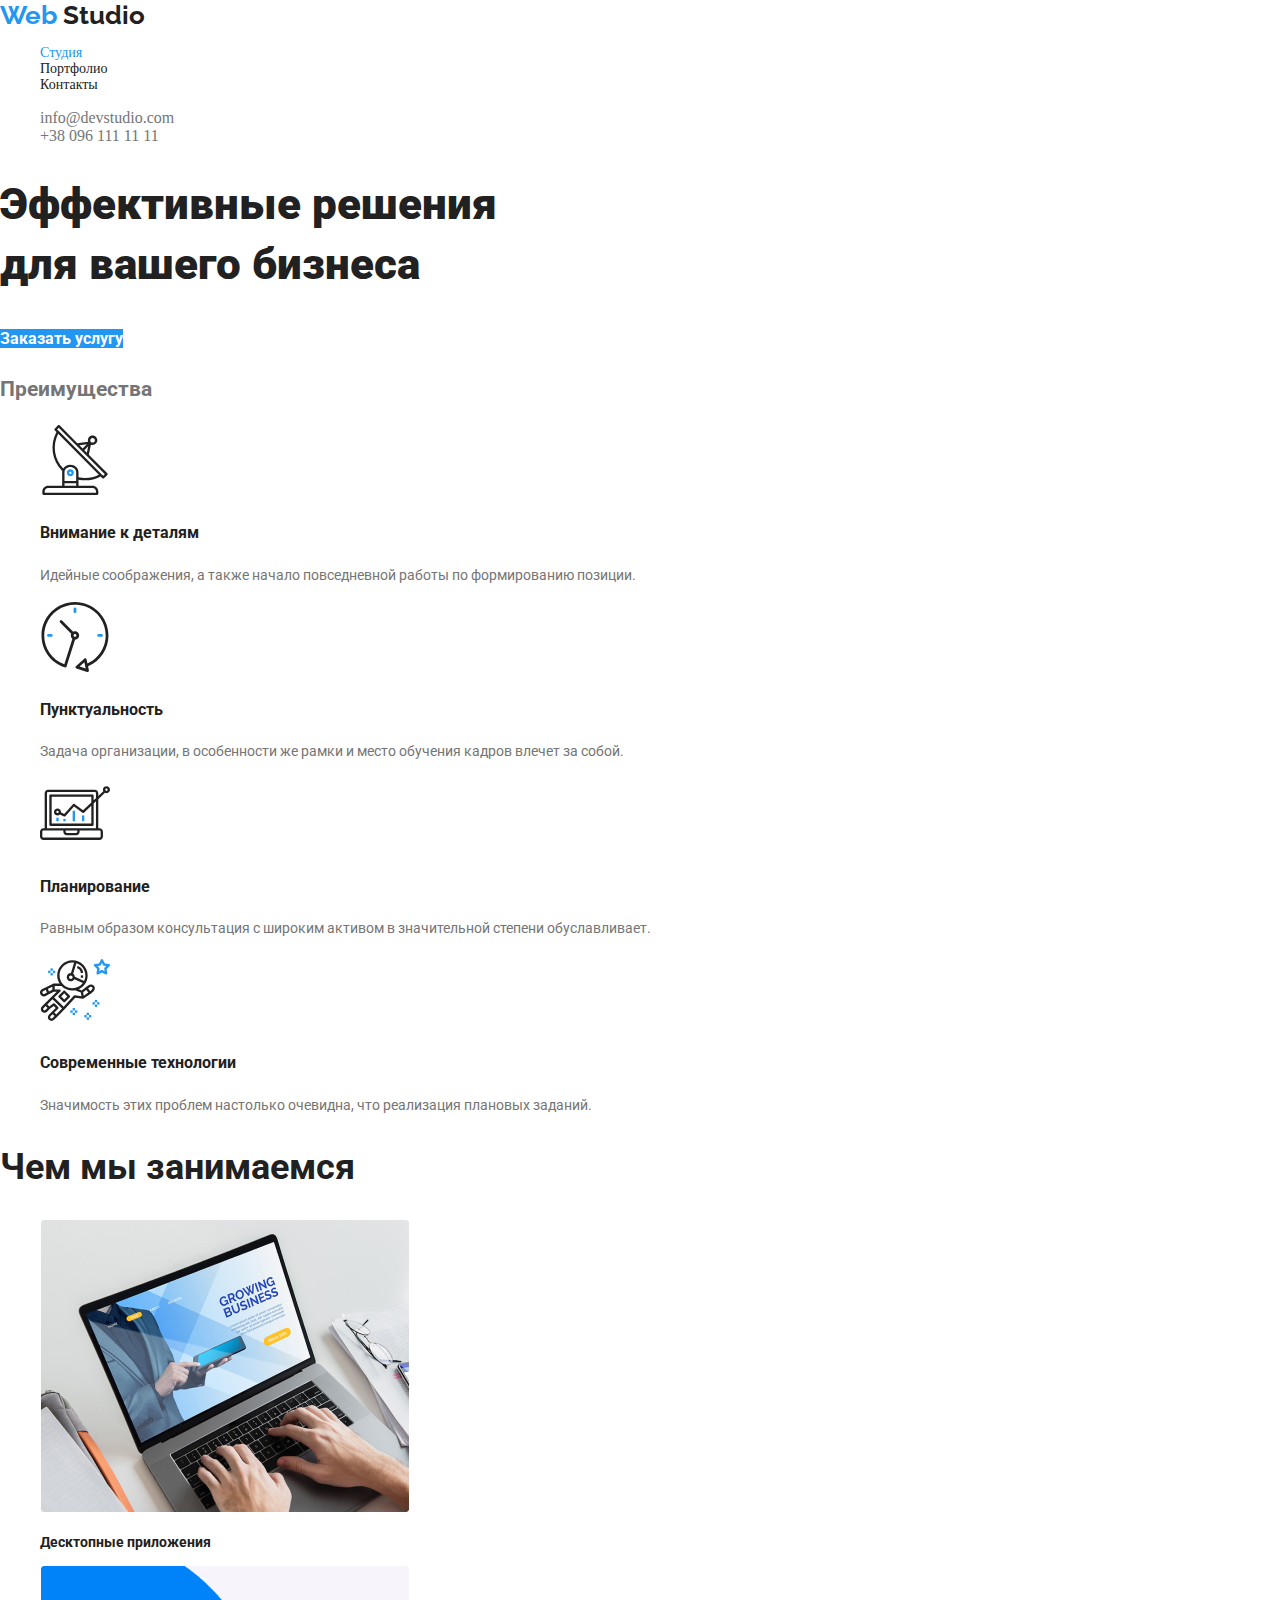
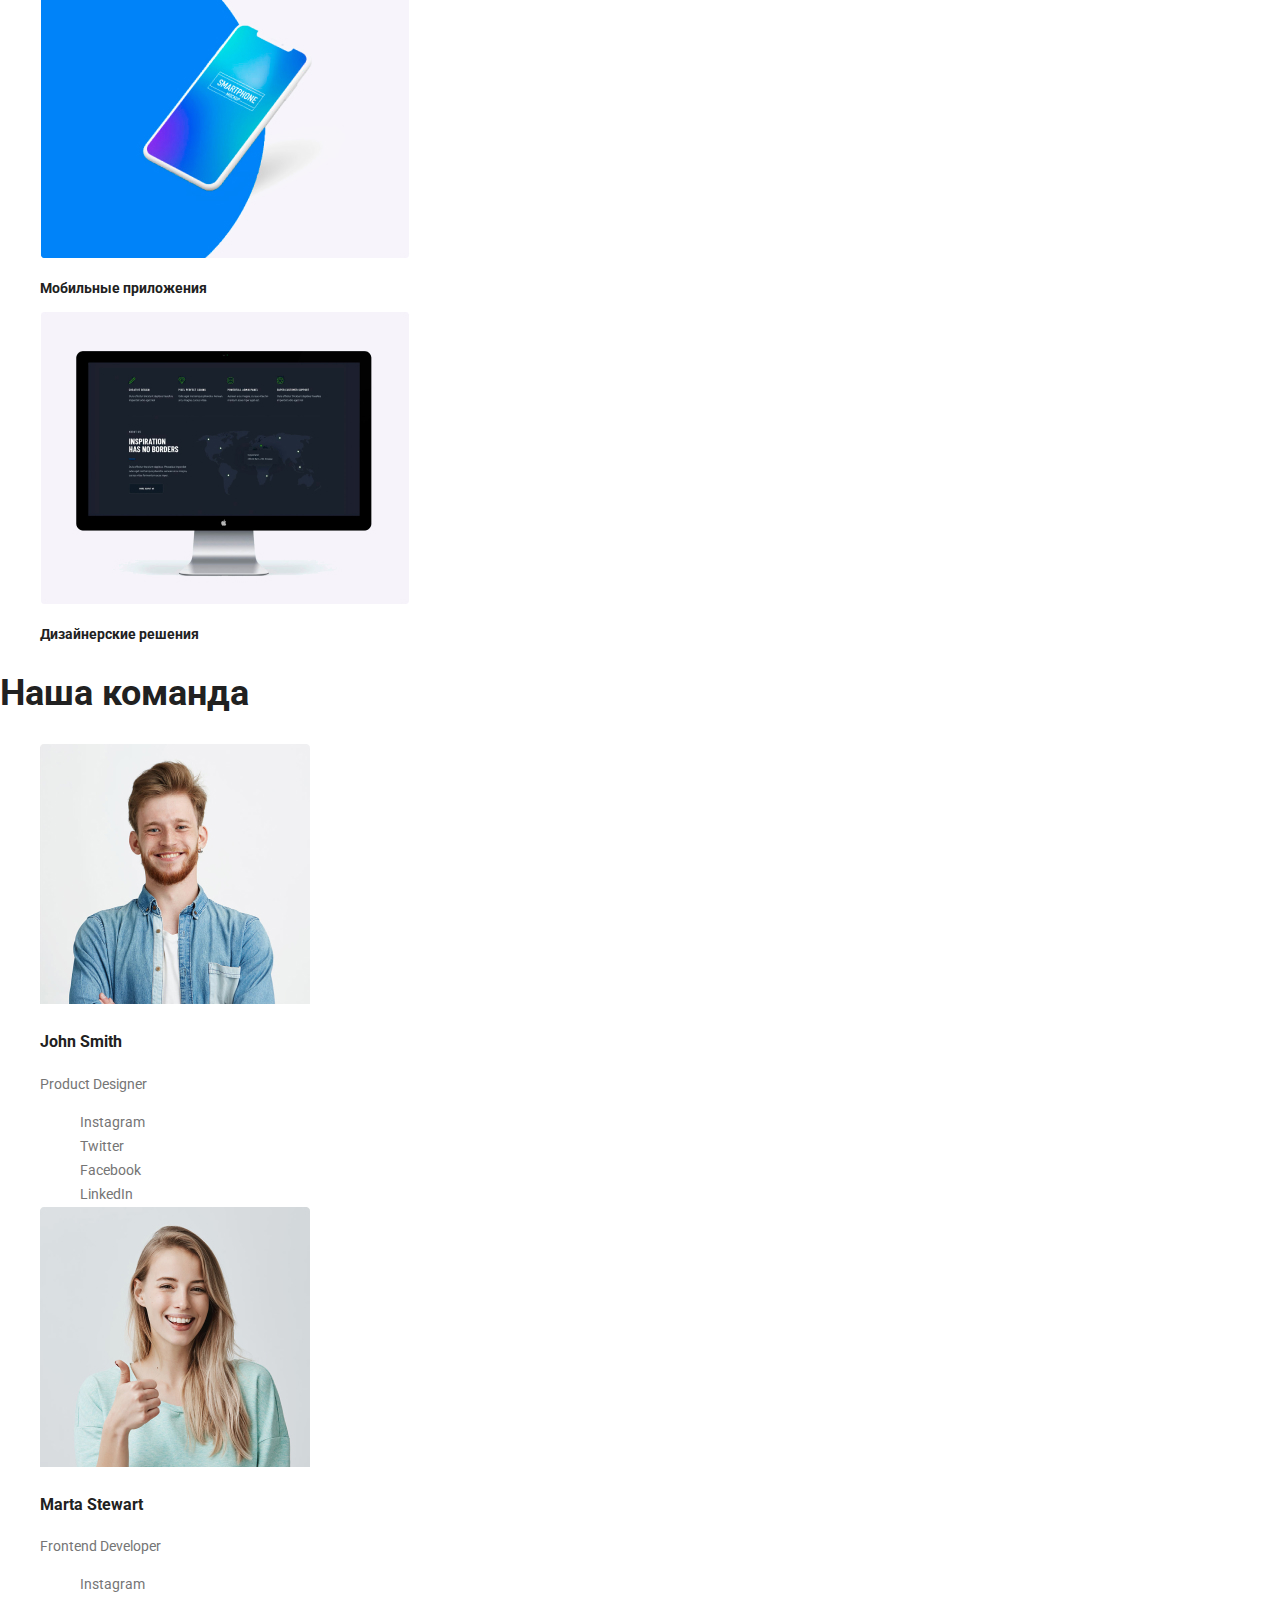
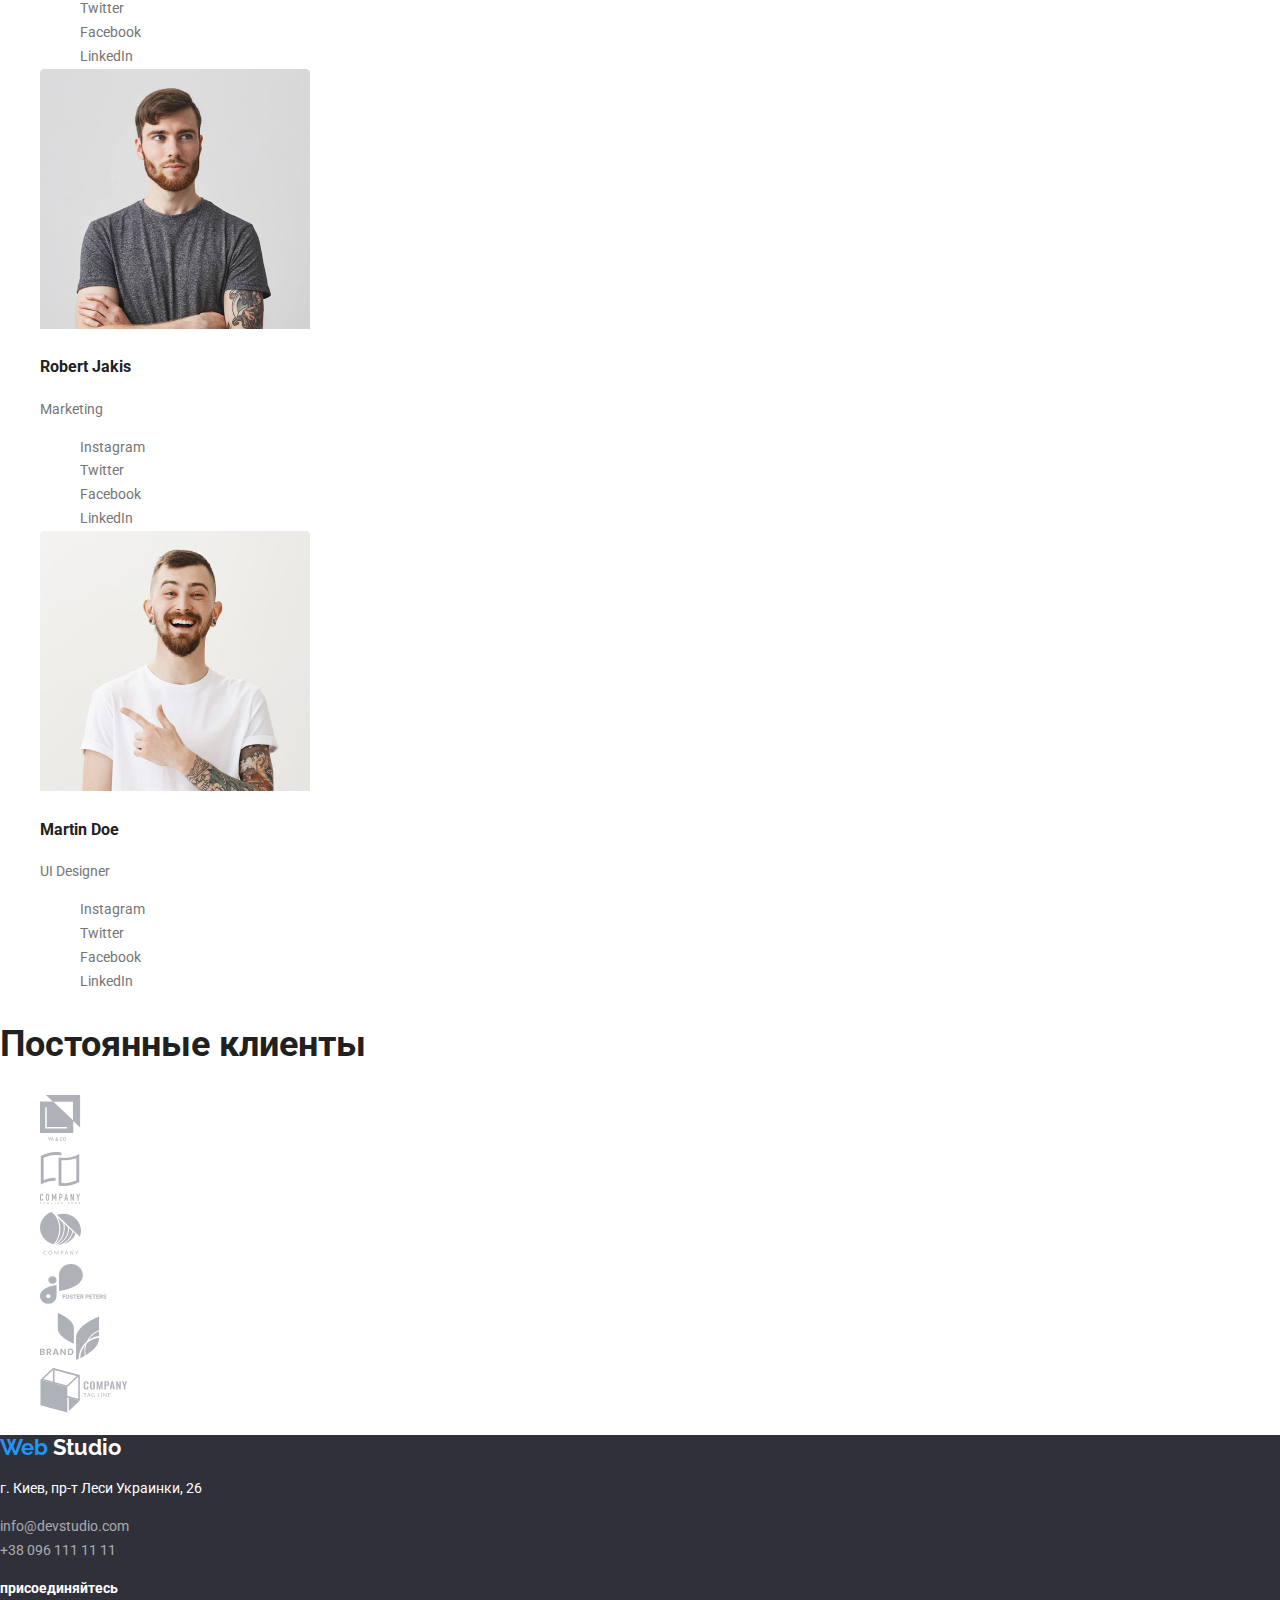
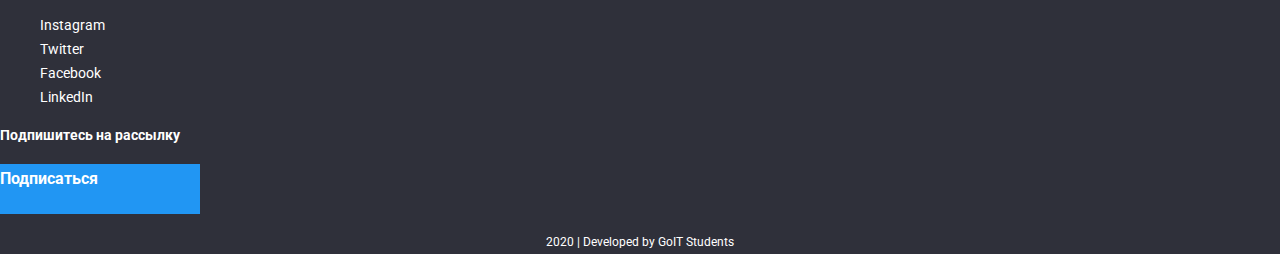
<file: index.html>
<!DOCTYPE html>
<html lang="ru">

<head>
    <meta charset="UTF-8">
    <meta name="viewport" content="width=device-width, initial-scale=1.0">
    <title>Web studio</title>
    <link rel="stylesheet" href="css/normalise.css">
    <link rel="stylesheet" href="css/main.css">
    <link href="https://fonts.googleapis.com/css2?family=Raleway:wght@700&family=Roboto:wght@400;500;700&display=swap"
        rel="stylesheet">
</head>

<body>

    <header>
        <nav>
            <a class="logo" lang="en" href="/"> <span class="first">Web</span> Studio</a>
            <ul class="site-nav list">
                <li><a class="link current" href="">Студия</a></li>
                <li><a class="link" href="./profile.html">Портфолио</a></li>
                <li><a class="link" href="">Контакты</a></li>
            </ul>
            <ul class="list">
                <li><a class="link mail" href="mailto:info@devstudio.com">info@devstudio.com</a></li>
                <li><a class="link tel" href="tel:+380961111111">+38 096 111 11 11</a></li>
            </ul>
        </nav>
    </header>
    <main>
        <!--Hero-->
        <section>
            <h1 class="hero-title">Эффективные решения<br /> для вашего бизнеса</h1>
            <a class="button primary" href="">Заказать услугу</a>
        </section>
        <!--Преимущества-->
        <section>
            <h2>Преимущества</h2>
            <ul class="list">
                <li>
                    <img src="./images/antenna-1.svg" alt="антена">
                    <h3 class="title third">Внимание к деталям</h3>
                    <p>Идейные соображения, а также начало повседневной работы по формированию позиции.</p>
                </li>
                <li>
                    <img src="./images/clock-1.svg" alt="часы">
                    <h3 class="title third">Пунктуальность</h3>
                    <p>Задача организации, в особенности же рамки и место обучения кадров влечет за собой.</p>
                </li>
                <li>
                    <img src="./images/diagram-1.svg" alt="диаграмма">
                    <h3 class="title third">Планирование</h3>
                    <p>Равным образом консультация с широким активом в значительной степени обуславливает.</p>
                </li>
                <li>
                    <img src="./images/astronaut-1.svg" alt="астронавт">
                    <h3 class="title third">Современные технологии</h3>
                    <p>Значимость этих проблем настолько очевидна, что реализация плановых заданий.</p>
                </li>
            </ul>
        </section>
        <!--Чем мы занимаемся-->
        <section>
            <h2 class="title second">Чем мы занимаемся</h2>
            <ul class="list">
                <li> <a class="link" href="">
                        <img src="./images/laptop.jpg" alt="ноутбук" width="370" height="294">
                        <h3 class="title third">Десктопные приложения</h3>
                    </a> </li>
                <li>
                    <a class="link" href="">
                        <img src="./images/phone.jpg" alt="телефон" width="370" height="294">
                        <h3 class="title third">Мобильные приложения</h3>
                    </a>
                </li>
                <li>
                    <a class="link" href="">
                        <img src="./images/screem.jpg" alt="монитор" width="370" height="294">
                        <h3 class="title third">Дизайнерские решения</h3>
                    </a>
                </li>
            </ul>
        </section>
        <!--Наша команда-->
        <section>
            <h2 class="title second">Наша команда</h2>
            <ul class="list" lang="en">
                <li>
                    <img src="./images/John-Smith.jpg" alt="John Smith" width="270" height="260">
                    <h3 class="title third">John Smith</h3>
                    <p>Product Designer</p>
                    <ul class="list">
                        <li> <a class="social-link" href="" aria-label="Ссылка на Instagram">Instagram</a></li>
                        <li> <a class="social-link" href="" aria-label="Ссылка на Twitter">Twitter</a></li>
                        <li> <a class="social-link" href="" aria-label="Ссылка на Facebook">Facebook</a></li>
                        <li> <a class="social-link" href="" aria-label="Ссылка на LinkedIn">LinkedIn</a></li>
                    </ul>
                </li>
                <li>
                    <img src="./images/Marta-Stewart.jpg" alt="Marta Stewart" width="270" height="260">
                    <h3 class="title third">Marta Stewart</h3>
                    <p>Frontend Developer</p>
                    <ul class="list">
                        <li> <a class="social-link" href="" aria-label="Ссылка на Instagram">Instagram</a></li>
                        <li> <a class="social-link" href="" aria-label="Ссылка на Twitter">Twitter</a></li>
                        <li> <a class="social-link" href="" aria-label="Ссылка на Facebook">Facebook</a></li>
                        <li> <a class="social-link" href="" aria-label="Ссылка на LinkedIn">LinkedIn</a></li>
                    </ul>
                </li>
                <li>
                    <img src="./images/Robert-Jakis.jpg" alt="Robert Jakis" width="270" height="260">
                    <h3 class="title third">Robert Jakis</h3>
                    <p>Marketing</p>
                    <ul class="list">
                        <li> <a class="social-link" href="" aria-label="Ссылка на Instagram">Instagram</a></li>
                        <li> <a class="social-link" href="" aria-label="Ссылка на Twitter">Twitter</a></li>
                        <li> <a class="social-link" href="" aria-label="Ссылка на Facebook">Facebook</a></li>
                        <li> <a class="social-link" href="" aria-label="Ссылка на LinkedIn">LinkedIn</a></li>
                    </ul>
                </li>
                <li>
                    <img src="./images/Martin-Doe.jpg" alt="Martin Doe" width="270" height="260">
                    <h3 class="title third">Martin Doe</h3>
                    <p>UI Designer</p>
                    <ul class="list">
                        <li> <a class="social-link" href="" aria-label="Ссылка на Instagram">Instagram</a></li>
                        <li> <a class="social-link" href="" aria-label="Ссылка на Twitter">Twitter</a></li>
                        <li> <a class="social-link" href="" aria-label="Ссылка на Facebook">Facebook</a></li>
                        <li> <a class="social-link" href="" aria-label="Ссылка на LinkedIn">LinkedIn</a></li>
                    </ul>
                </li>
            </ul>
        </section>
        <section>
            <h2 class="title second">Постоянные клиенты</h2>
            <ul class="list">
                <li><a href=""><img src="./images/logo-1.svg" alt="Client 1" width="44" height="49"></a></li>
                <li><a href=""><img src="./images/logo-2.svg" alt="Client 2" width="40" height="52"></a></li>
                <li><a href=""><img src="./images/logo-3.svg" alt="Client 3" width="41" height="43"></a></li>
                <li><a href=""><img src="./images/logo-4.svg" alt="Client 4" width="80" height="42"></a></li>
                <li><a href=""><img src="./images/logo-5.svg" alt="Client 5" width="59" height="47"></a></li>
                <li><a href=""><img src="./images/logo-6.svg" alt="Client 6" width="88" height="45"></a></li>
            </ul>
        </section>
    </main>
    <footer class="page-footer">
        <div>
            <a class="logo-footer" lang="en" href="/"><span class="first">Web</span> Studio</a>
            <address class="address-footer">
                <p>г. Киев, пр-т Леси Украинки, 26</p>
                <a class="link contact-footer" href="mailto:info@devstudio.com">info@devstudio.com</a></br>
                <a class="link contact-footer" href="tel:+380961111111">+38 096 111 11 11</a>
            </address>
        </div>
        <div>
            <p><strong>присоединяйтесь</strong></p>
            <ul class="footer-social link">
                <li> <a href="" aria-label="Ссылка на Instagram">Instagram</a></li>
                <li> <a href="" aria-label="Ссылка на Twitter">Twitter</a></li>
                <li> <a href="" aria-label="Ссылка на Facebook">Facebook</a></li>
                <li> <a href="" aria-label="Ссылка на LinkedIn">LinkedIn</a></li>
            </ul>
        </div>
        <div>
            <p><strong>Подпишитесь на рассылку</strong></p>
            <p class="button secondary">Подписаться</p>
        </div>
        <div>
            <p class="copyright">2020 | Developed by GoIT Students</p>
        </div>
    </footer>
</body>

</html>
</file>
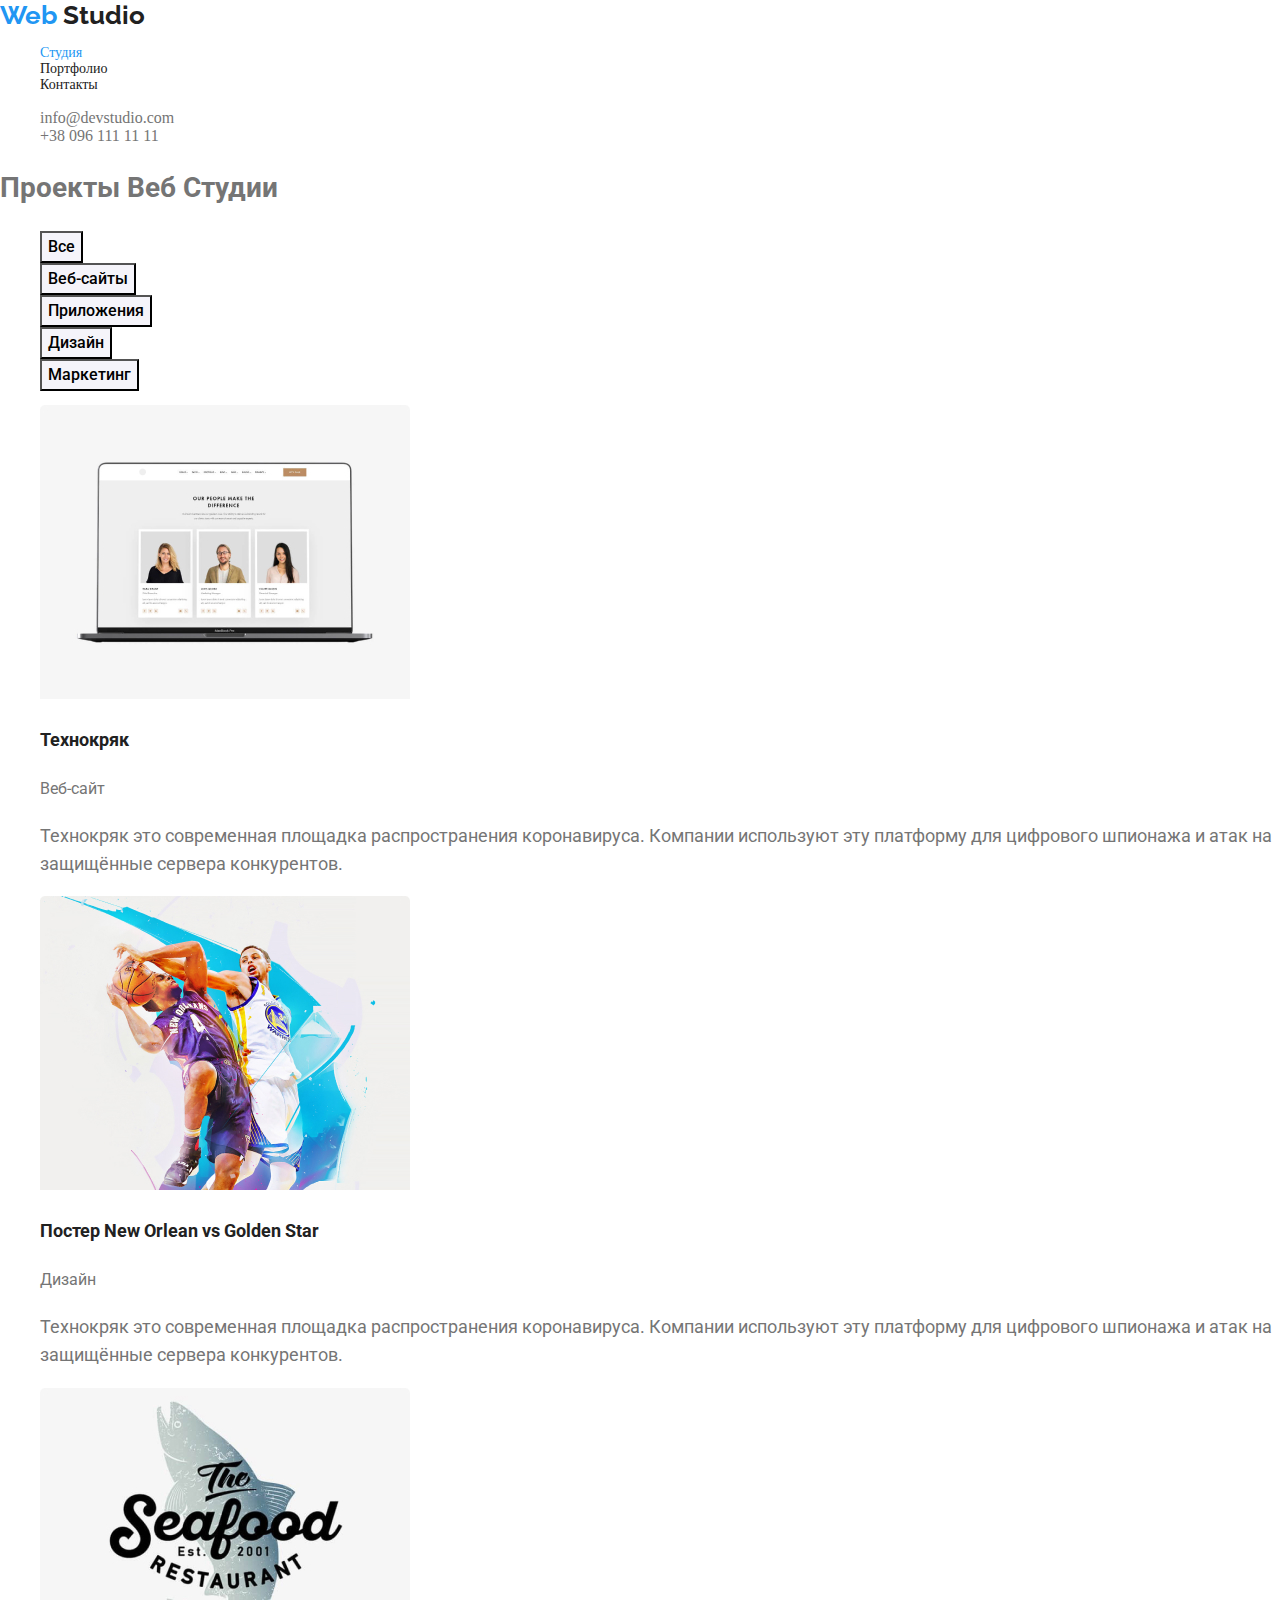
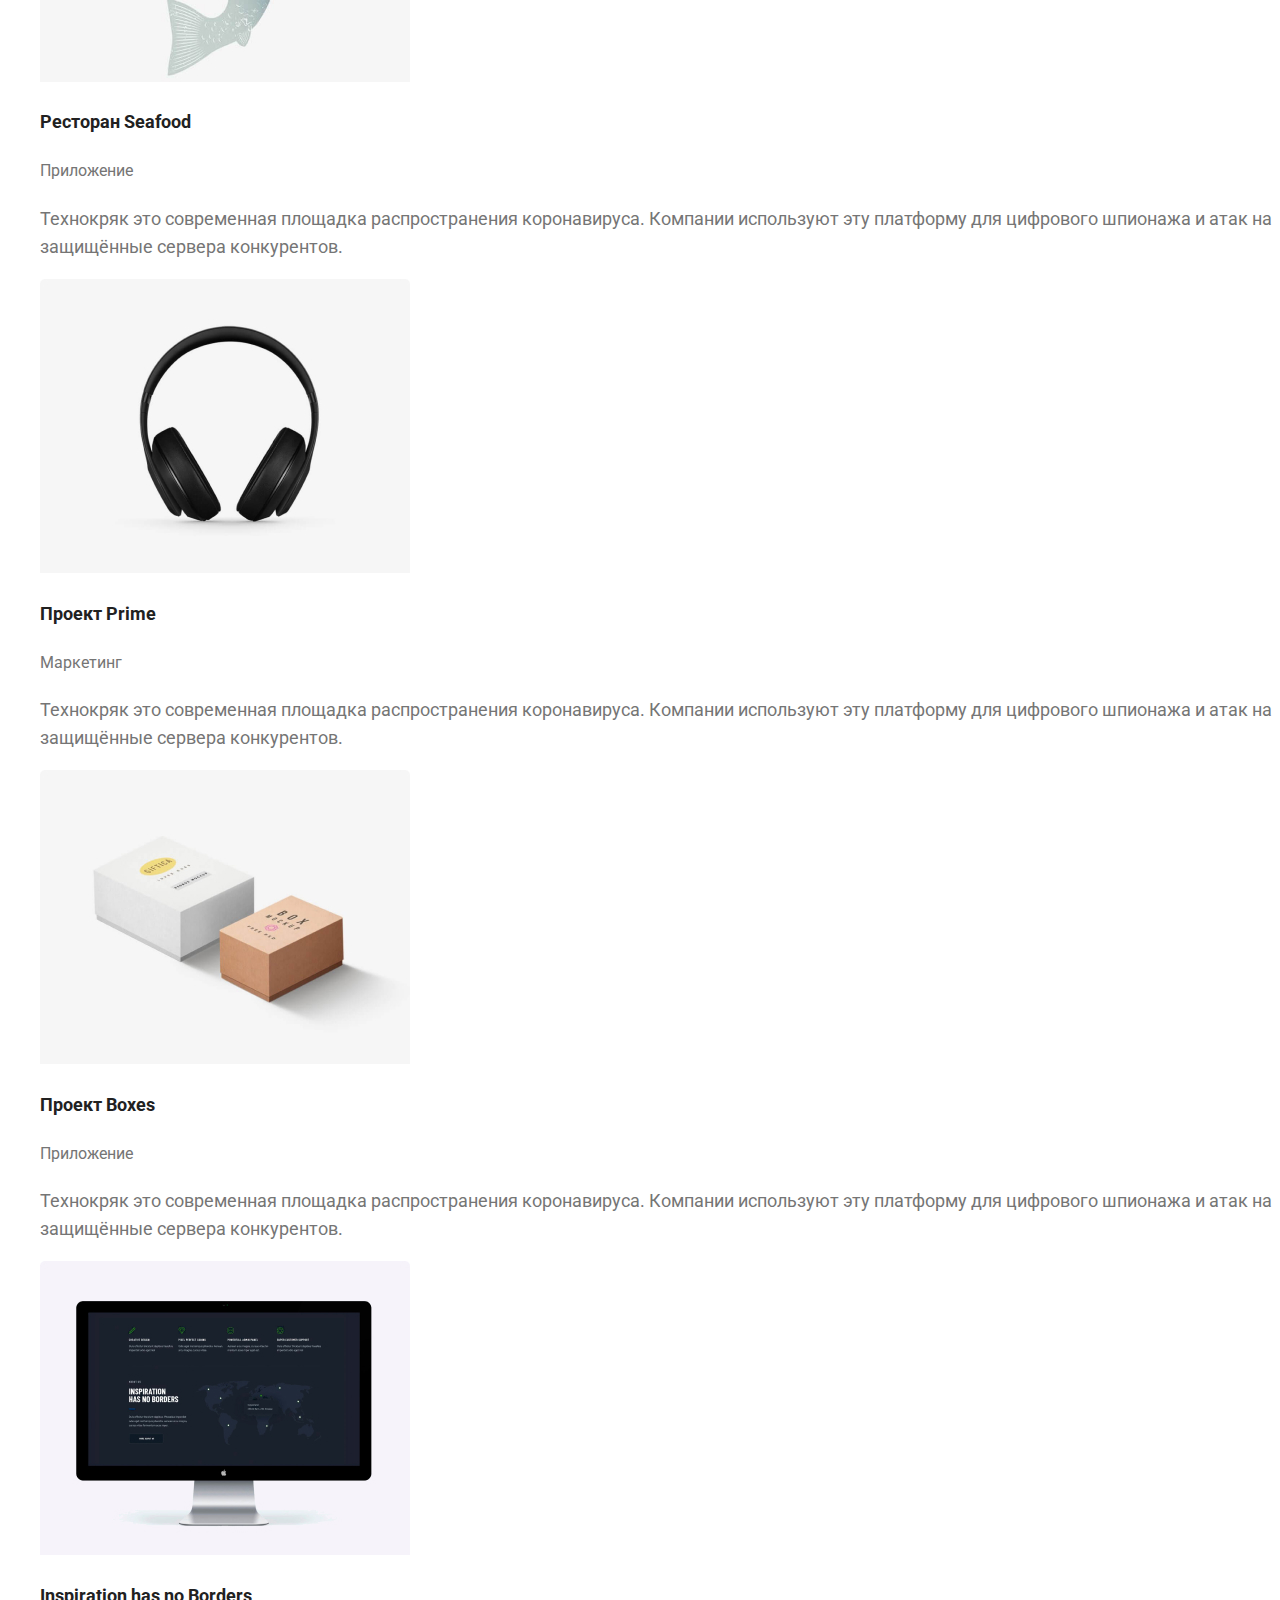
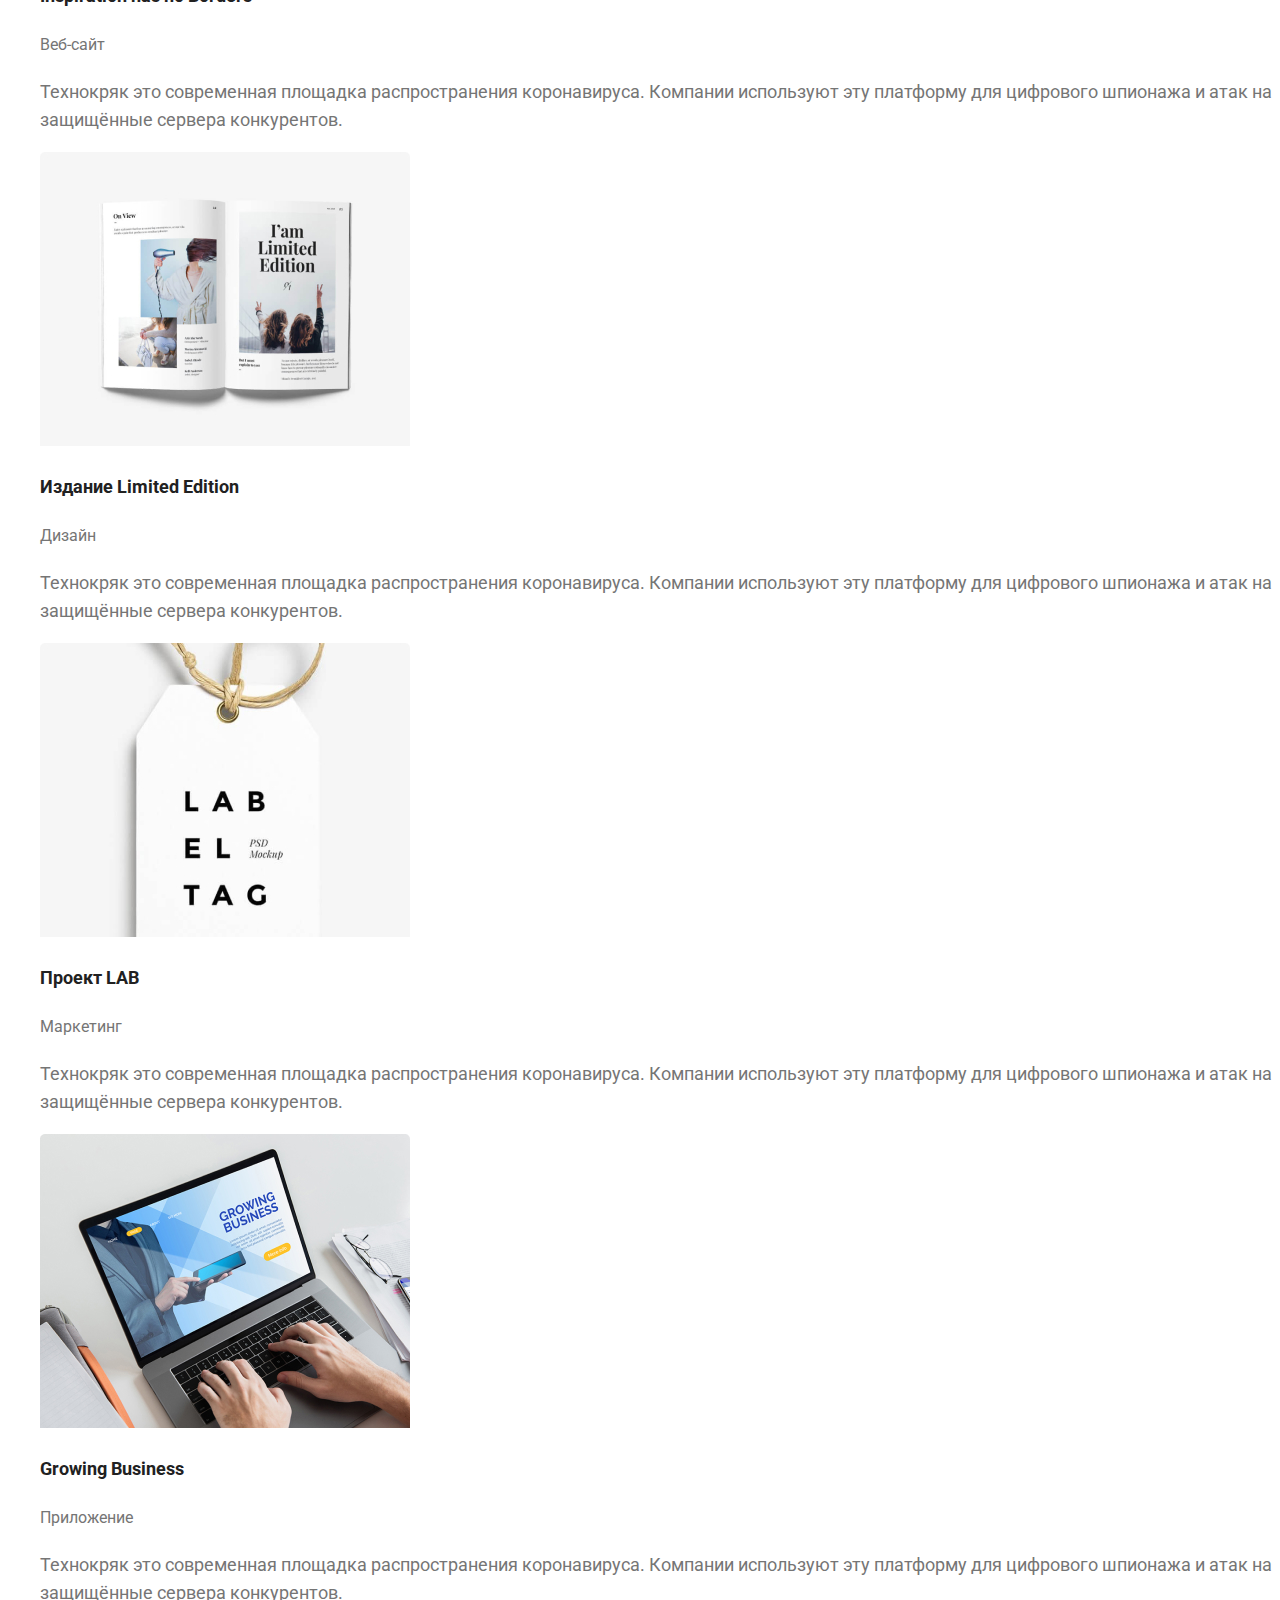
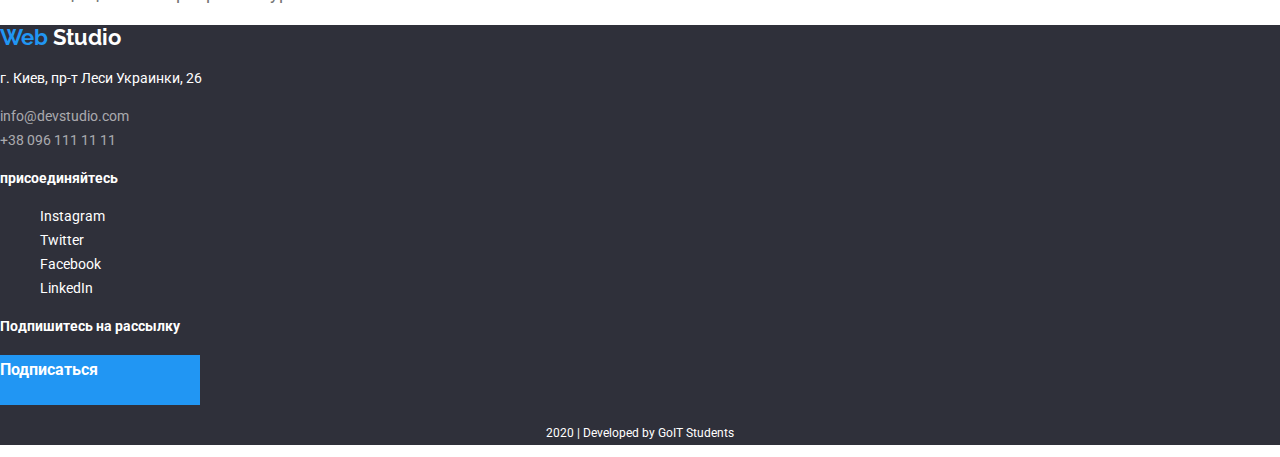
<file: profile.html>
<!DOCTYPE html>
<html lang="ru">

<head>
    <meta charset="UTF-8">
    <meta name="viewport" content="width=device-width, initial-scale=1.0">
    <title>Web studio</title>
    <link rel="stylesheet" href="css/normalise.css">
    <link rel="stylesheet" href="css/main.css">
    <link href="https://fonts.googleapis.com/css2?family=Raleway:wght@700&family=Roboto:wght@400;500;700&display=swap"
        rel="stylesheet">
</head>

<body>

    <header>
        <nav>
            <a class="logo" lang="en" href="/"> <span class="first">Web</span> Studio</a>
            <ul class="site-nav list">
                <li><a class="link current" href="">Студия</a></li>
                <li><a class="link" href="./profile.html">Портфолио</a></li>
                <li><a class="link" href="">Контакты</a></li>
            </ul>
            <ul class="list">
                <li><a class="link mail" href="mailto:info@devstudio.com">info@devstudio.com</a></li>
                <li><a class="link tel" href="tel:+380961111111">+38 096 111 11 11</a></li>
            </ul>
        </nav>
    </header>
    <main>
        <section>
            <h1>Проекты Веб Студии</h1>
            <!--Фильтры-->
            <ul class="list">
                <li><button class="menu-nav" type="button">Все</button></li>
                <li><button class="menu-nav" type="button">Веб-сайты</button></li>
                <li><button class="menu-nav" type="button">Приложения</button></li>
                <li><button class="menu-nav" type="button">Дизайн</button></li>
                <li><button class="menu-nav" type="button">Маркетинг</button></li>
            </ul>
            <!--Проекты-->
            <ul class="list">
                <li>
                    <a class="link" href=""> <img src="./images/project-1.jpg" alt="проект-1">
                        <h2 class="project-title">Технокряк</h2>
                        <p class="text-menu">Веб-сайт</p>
                        <p class="project-text">Технокряк это современная площадка распространения коронавируса.
                            Компании используют эту платформу для цифрового шпионажа и атак на защищённые сервера
                            конкурентов.</p>
                    </a></li>
                <li>
                    <a class="link" href=""><img src="./images/project-2.jpg" alt="проект-2">
                        <h2 class="project-title">Постер New Orlean vs Golden Star</h2>
                        <p class="text-menu">Дизайн</p>
                        <p class="project-text">Технокряк это современная площадка распространения коронавируса.
                            Компании используют эту платформу для цифрового шпионажа и атак на защищённые сервера
                            конкурентов.</p>
                    </a></li>
                <li>
                    <a class="link" href=""><img src="./images/project-3.jpg" alt="проект-3">
                        <h2 class="project-title">Ресторан Seafood</h2>
                        <p class="text-menu">Приложение</p>
                        <p class="project-text">Технокряк это современная площадка распространения коронавируса.
                            Компании используют эту платформу для цифрового шпионажа и атак на защищённые сервера
                            конкурентов.</p>
                    </a></li>
                <li>
                    <a class="link" href=""><img src="./images/project-4.jpg" alt="проект-4">
                        <h2 class="project-title">Проект Prime</h2>
                        <p class="text-menu">Маркетинг</p>
                        <p class="project-text">Технокряк это современная площадка распространения коронавируса.
                            Компании используют эту платформу для цифрового шпионажа и атак на защищённые сервера
                            конкурентов.</p>
                    </a></li>
                <li>
                    <a class="link" href=""><img src="./images/project-5.jpg" alt="проект-5">
                        <h2 class="project-title">Проект Boxes</h2>
                        <p class="text-menu">Приложение</p>
                        <p class="project-text">Технокряк это современная площадка распространения коронавируса.
                            Компании используют эту платформу для цифрового шпионажа и атак на защищённые сервера
                            конкурентов.</p>
                    </a></li>
                <li>
                    <a class="link" href=""><img src="./images/project-6.jpg" alt="проект-6">
                        <h2 class="project-title">Inspiration has no Borders</h2>
                        <p class="text-menu">Веб-сайт</p>
                        <p class="project-text">Технокряк это современная площадка распространения коронавируса.
                            Компании используют эту платформу для цифрового шпионажа и атак на защищённые сервера
                            конкурентов.</p>
                    </a></li>
                <li>
                    <a class="link" href=""><img src="./images/project-7.jpg" alt="проект-7">
                        <h2 class="project-title">Издание Limited Edition</h2>
                        <p class="text-menu">Дизайн</p>
                        <p class="project-text">Технокряк это современная площадка распространения коронавируса.
                            Компании используют эту платформу для цифрового шпионажа и атак на защищённые сервера
                            конкурентов.</p>
                    </a></li>
                <li>
                    <a class="link" href=""><img src="./images/project-8.jpg" alt="проект-8">
                        <h2 class="project-title">Проект LAB</h2>
                        <p class="text-menu">Маркетинг</p>
                        <p class="project-text">Технокряк это современная площадка распространения коронавируса.
                            Компании используют эту платформу для цифрового шпионажа и атак на защищённые сервера
                            конкурентов.</p>
                    </a></li>
                <li>
                    <a class="link" href=""><img src="./images/project-9.jpg" alt="проект-9">
                        <h2 class="project-title">Growing Business</h2>
                        <p class="text-menu">Приложение</p>
                        <p class="project-text">Технокряк это современная площадка распространения коронавируса.
                            Компании используют эту платформу для цифрового шпионажа и атак на защищённые сервера
                            конкурентов.</p>
                    </a></li>
            </ul>
        </section>
    </main>
    <footer class="page-footer">
        <div>
            <a class="logo-footer" lang="en" href="/"><span class="first">Web</span> Studio</a>
            <address class="address-footer">
                <p>г. Киев, пр-т Леси Украинки, 26</p>
                <a class="link contact-footer" href="mailto:info@devstudio.com">info@devstudio.com</a></br>
                <a class="link contact-footer" href="tel:+380961111111">+38 096 111 11 11</a>
            </address>
        </div>
        <div>
            <p><strong>присоединяйтесь</strong></p>
            <ul class="footer-social link">
                <li> <a href="" aria-label="Ссылка на Instagram">Instagram</a></li>
                <li> <a href="" aria-label="Ссылка на Twitter">Twitter</a></li>
                <li> <a href="" aria-label="Ссылка на Facebook">Facebook</a></li>
                <li> <a href="" aria-label="Ссылка на LinkedIn">LinkedIn</a></li>
            </ul>
        </div>
        <div>
            <p><strong>Подпишитесь на рассылку</strong></p>
            <p class="button secondary">Подписаться</p>
        </div>
        <div>
            <p class="copyright">2020 | Developed by GoIT Students</p>
        </div>
    </footer>
</body>

</html>
</file>
<file: css/main.css>
:root {
    --accent-color: #2196F3;
    --title-color: #212121;
    --primary-text-color: #757575;
    --footer-color: #000000;
    --primary-white-color: #FFFFFF;
    --footer-black-color: #2F303A;
    --accent-background-color: #F5F4FA
}

main{
    background-color: var(--primary-white-color);
    color: var(--primary-text-color);

    font-family: Roboto; sans-serif;
    font-style: normal;
    font-weight: normal;
    font-size: 14px;
    line-height: 1.71;
}
/* button */
.button{
 background-color: var(--accent-color);  
 color: var(--primary-white-color); 
 text-decoration: none;

 font-weight: bold;
 font-size: 16px;
 line-height: 1.88;

 width: 200px;
 height: 50px; 
}

.list {
    list-style: none;
}

.link{
    text-decoration: none;    
    }

.title{
    color: var(--title-color);
    font-style: normal;
    font-weight: bold;}

.title.second{
    font-size: 36px;
    line-height: 1.16;
}
   
.link .title.third{
    font-weight: bold;
    font-size: 14px;
    line-height: 1.14;
}

     /* Logo */
    .logo{
        color: var(--title-color);
        text-decoration: none;
    
        font-family: Raleway; sans-serif;
        font-style: normal;
        font-weight: bold;
        font-size: 26px;
        line-height: 1.19;} 
     
       .first{
        color: var(--accent-color);}

    /* Контакты */
    .mail{
        color: var(--primary-text-color);
    }
    .tel{
        color: var(--primary-text-color);
    }
    .mail:hover, 
    .mail:focus{
        color: var(--accent-color);
    }
    .tel:hover, 
    .tel:focus{
        color: var(--accent-color);
    }
     /* site-nav */
     .site-nav {
        font-weight: 500;
        font-size: 14px;
        line-height: 1.14;
     }
     .site-nav .link{
         color: var(--title-color);
     }
     .site-nav .link:hover,
     .site-nav .link:focus{
         color: var(--accent-color);
     }
     .site-nav .link.current{
        color: var(--accent-color);
     }
     
/* Hero */
.hero-title{
    color: var(--title-color);

    font-weight: 900;
    font-size: 44px;
    line-height: 1.36;
}
/*Постоянные клиенты*/

/* Наша команда */
.social-link{
    color: var(--primary-text-color);  
    text-decoration: none;
}
.social-link:hover, 
.social-link:focus{
    color: var(--accent-color);
}

   /*Footer*/  
.page-footer{
    color: var(--primary-white-color);
    background-color: var(--footer-black-color);

    font-family: Roboto; sans-serif;
    font-style: normal;
    font-weight: normal;
    font-size: 14px;
    line-height: 1.71;
}
.logo-footer{
    color: var(--primary-white-color);
    font-family: Raleway; sans-serif;
    font-style: normal;
    font-weight: bold;
    font-size: 22px;
    line-height: 1.18;
    text-decoration: none;
}
.logo-footer .first{
 color: var(--accent-color);   
}
.address-footer{
    font-style: normal;
}
.contact-footer{
    color: rgba(255, 255, 255, 0.6);
}
.contact-footer:hover, 
.contact-footer:focus{
        color: var(--accent-color);
    }
.footer-social.link{  
    list-style: none;

}
.footer-social.link a{
    color: var(--primary-white-color);
    text-decoration: none;
}
.footer-social.link a:hover, .footer-social.link a:hover{
    color: var(--accent-color);
}
.copyright{
    font-size: 12px;
    line-height: 2;
    text-align: center;
}

/* CSS Портфолио */

/* Фильтры */
.menu-nav{
    background-color: #F5F4FA;

    font-weight: 500;
    font-size: 16px;
    line-height: 1.63;
}
.menu-nav:hover, .menu-nav:focus{
    background-color: var(--accent-color);
    color: var(--primary-white-color);
}
/* Проекты */
.project-title{
    color: var(--title-color);
    font-weight: bold;
    font-size: 18px;
    line-height: 2;
}
.text-menu{
    color: var(--primary-text-color);
    font-weight: normal;
    font-size: 16px;
    line-height: 1.88;   
}
.project-text{ 
    color: var(--primary-text-color);  
    font-size: 18px;
    line-height: 1.56;
}
</file>
<file: css/normalise.css>
/*! normalize.css v8.0.1 | MIT License | github.com/necolas/normalize.css */

/* Document
   ========================================================================== */

/**
 * 1. Correct the line height in all browsers.
 * 2. Prevent adjustments of font size after orientation changes in iOS.
 */

 html {
    line-height: 1.15; /* 1 */
    -webkit-text-size-adjust: 100%; /* 2 */
  }
  
  /* Sections
     ========================================================================== */
  
  /**
   * Remove the margin in all browsers.
   */
  
  body {
    margin: 0;
  }
  
  /**
   * Render the `main` element consistently in IE.
   */
  
  main {
    display: block;
  }
  
  /**
   * Correct the font size and margin on `h1` elements within `section` and
   * `article` contexts in Chrome, Firefox, and Safari.
   */
  
  h1 {
    font-size: 2em;
    margin: 0.67em 0;
  }
  
  /* Grouping content
     ========================================================================== */
  
  /**
   * 1. Add the correct box sizing in Firefox.
   * 2. Show the overflow in Edge and IE.
   */
  
  hr {
    box-sizing: content-box; /* 1 */
    height: 0; /* 1 */
    overflow: visible; /* 2 */
  }
  
  /**
   * 1. Correct the inheritance and scaling of font size in all browsers.
   * 2. Correct the odd `em` font sizing in all browsers.
   */
  
  pre {
    font-family: monospace, monospace; /* 1 */
    font-size: 1em; /* 2 */
  }
  
  /* Text-level semantics
     ========================================================================== */
  
  /**
   * Remove the gray background on active links in IE 10.
   */
  
  a {
    background-color: transparent;
  }
  
  /**
   * 1. Remove the bottom border in Chrome 57-
   * 2. Add the correct text decoration in Chrome, Edge, IE, Opera, and Safari.
   */
  
  abbr[title] {
    border-bottom: none; /* 1 */
    text-decoration: underline; /* 2 */
    text-decoration: underline dotted; /* 2 */
  }
  
  /**
   * Add the correct font weight in Chrome, Edge, and Safari.
   */
  
  b,
  strong {
    font-weight: bolder;
  }
  
  /**
   * 1. Correct the inheritance and scaling of font size in all browsers.
   * 2. Correct the odd `em` font sizing in all browsers.
   */
  
  code,
  kbd,
  samp {
    font-family: monospace, monospace; /* 1 */
    font-size: 1em; /* 2 */
  }
  
  /**
   * Add the correct font size in all browsers.
   */
  
  small {
    font-size: 80%;
  }
  
  /**
   * Prevent `sub` and `sup` elements from affecting the line height in
   * all browsers.
   */
  
  sub,
  sup {
    font-size: 75%;
    line-height: 0;
    position: relative;
    vertical-align: baseline;
  }
  
  sub {
    bottom: -0.25em;
  }
  
  sup {
    top: -0.5em;
  }
  
  /* Embedded content
     ========================================================================== */
  
  /**
   * Remove the border on images inside links in IE 10.
   */
  
  img {
    border-style: none;
  }
  
  /* Forms
     ========================================================================== */
  
  /**
   * 1. Change the font styles in all browsers.
   * 2. Remove the margin in Firefox and Safari.
   */
  
  button,
  input,
  optgroup,
  select,
  textarea {
    font-family: inherit; /* 1 */
    font-size: 100%; /* 1 */
    line-height: 1.15; /* 1 */
    margin: 0; /* 2 */
  }
  
  /**
   * Show the overflow in IE.
   * 1. Show the overflow in Edge.
   */
  
  button,
  input { /* 1 */
    overflow: visible;
  }
  
  /**
   * Remove the inheritance of text transform in Edge, Firefox, and IE.
   * 1. Remove the inheritance of text transform in Firefox.
   */
  
  button,
  select { /* 1 */
    text-transform: none;
  }
  
  /**
   * Correct the inability to style clickable types in iOS and Safari.
   */
  
  button,
  [type="button"],
  [type="reset"],
  [type="submit"] {
    -webkit-appearance: button;
  }
  
  /**
   * Remove the inner border and padding in Firefox.
   */
  
  button::-moz-focus-inner,
  [type="button"]::-moz-focus-inner,
  [type="reset"]::-moz-focus-inner,
  [type="submit"]::-moz-focus-inner {
    border-style: none;
    padding: 0;
  }
  
  /**
   * Restore the focus styles unset by the previous rule.
   */
  
  button:-moz-focusring,
  [type="button"]:-moz-focusring,
  [type="reset"]:-moz-focusring,
  [type="submit"]:-moz-focusring {
    outline: 1px dotted ButtonText;
  }
  
  /**
   * Correct the padding in Firefox.
   */
  
  fieldset {
    padding: 0.35em 0.75em 0.625em;
  }
  
  /**
   * 1. Correct the text wrapping in Edge and IE.
   * 2. Correct the color inheritance from `fieldset` elements in IE.
   * 3. Remove the padding so developers are not caught out when they zero out
   *    `fieldset` elements in all browsers.
   */
  
  legend {
    box-sizing: border-box; /* 1 */
    color: inherit; /* 2 */
    display: table; /* 1 */
    max-width: 100%; /* 1 */
    padding: 0; /* 3 */
    white-space: normal; /* 1 */
  }
  
  /**
   * Add the correct vertical alignment in Chrome, Firefox, and Opera.
   */
  
  progress {
    vertical-align: baseline;
  }
  
  /**
   * Remove the default vertical scrollbar in IE 10+.
   */
  
  textarea {
    overflow: auto;
  }
  
  /**
   * 1. Add the correct box sizing in IE 10.
   * 2. Remove the padding in IE 10.
   */
  
  [type="checkbox"],
  [type="radio"] {
    box-sizing: border-box; /* 1 */
    padding: 0; /* 2 */
  }
  
  /**
   * Correct the cursor style of increment and decrement buttons in Chrome.
   */
  
  [type="number"]::-webkit-inner-spin-button,
  [type="number"]::-webkit-outer-spin-button {
    height: auto;
  }
  
  /**
   * 1. Correct the odd appearance in Chrome and Safari.
   * 2. Correct the outline style in Safari.
   */
  
  [type="search"] {
    -webkit-appearance: textfield; /* 1 */
    outline-offset: -2px; /* 2 */
  }
  
  /**
   * Remove the inner padding in Chrome and Safari on macOS.
   */
  
  [type="search"]::-webkit-search-decoration {
    -webkit-appearance: none;
  }
  
  /**
   * 1. Correct the inability to style clickable types in iOS and Safari.
   * 2. Change font properties to `inherit` in Safari.
   */
  
  ::-webkit-file-upload-button {
    -webkit-appearance: button; /* 1 */
    font: inherit; /* 2 */
  }
  
  /* Interactive
     ========================================================================== */
  
  /*
   * Add the correct display in Edge, IE 10+, and Firefox.
   */
  
  details {
    display: block;
  }
  
  /*
   * Add the correct display in all browsers.
   */
  
  summary {
    display: list-item;
  }
  
  /* Misc
     ========================================================================== */
  
  /**
   * Add the correct display in IE 10+.
   */
  
  template {
    display: none;
  }
  
  /**
   * Add the correct display in IE 10.
   */
  
  [hidden] {
    display: none;
  }
</file>
